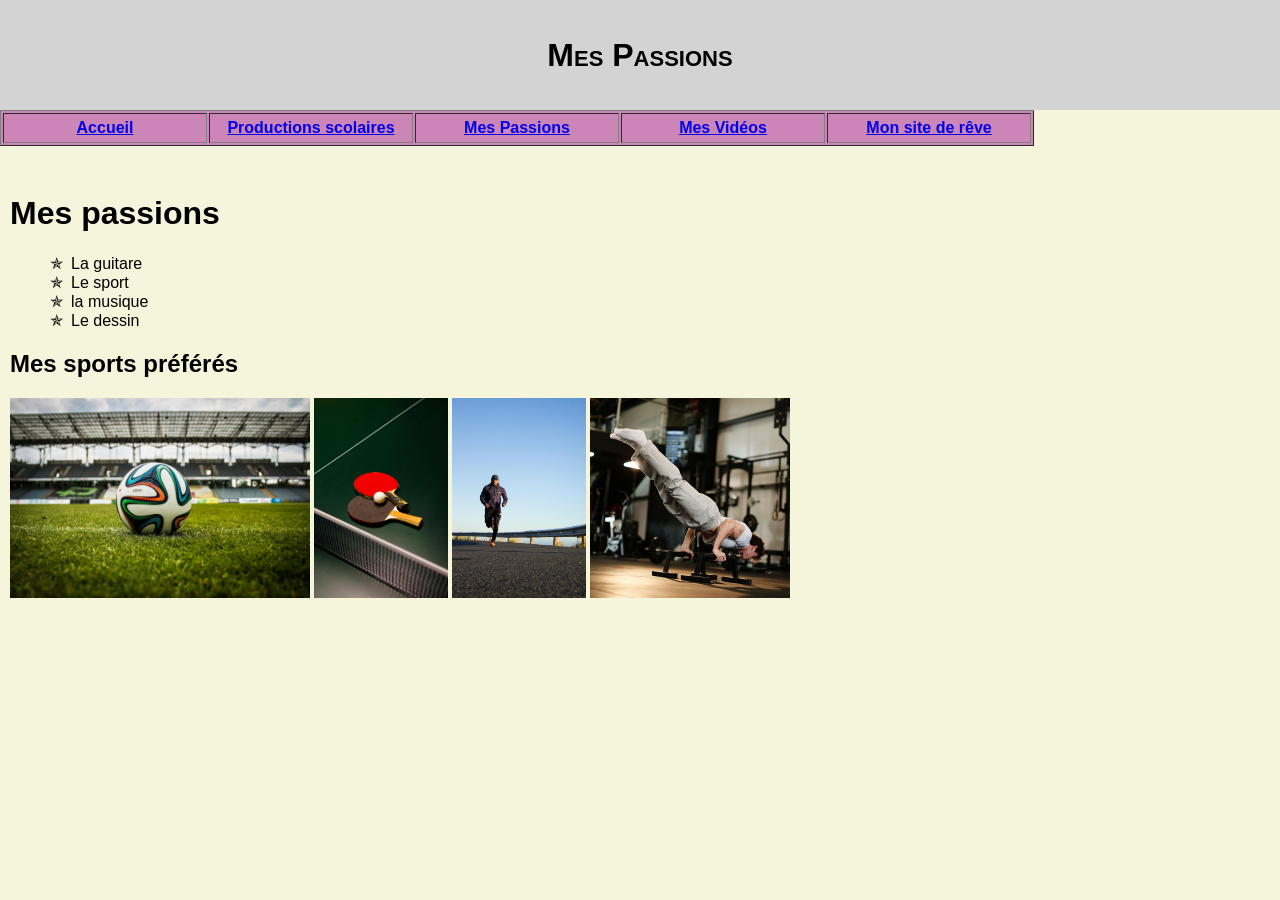
<file: passions.html>
<!DOCTYPE html>
<html lang="fr">

<head>
	<title> Mes Passions </title>
	<meta charset="utf-8" />
	<link rel="stylesheet" href="style.css" type="text/css" />
</head>

<body>
	<div id="entete-de-page"> 
		<p> Mes Passions </p>
	</div> 
	<table id="bloc-menu" border="1">
	<tr>
		<th><a href="index.html"> Accueil </a></th>
		<th><a href="productions.html">Productions scolaires</a></th>
		<th><a href="passions.html">Mes Passions</a></th>
		<th><a href="videos.html">Mes Vidéos</a></th>
		<th><a href="monsitedereve/index.html" target=_blank>Mon site de rêve</a></th>
	</tr>
	</table> <br/> 
	<div id="contenu">
		<!--Mes passions -->
			<h1> Mes passions </h1>	
			<ul><li>La guitare</li>
				<li>Le sport</li>
				<li>la musique</li>
				<li>Le dessin</li>	</ul>
					<!--Mes sports préférés -->
					<h2> Mes sports préférés</h2>
					<img src="images/foot.jpg" alt="BOTW" class="arrondie1" height="200">
					<img src="images/tennis de table.jpg" alt="BOTW" class="arrondie1" height="200">
					<img src="images/courir.jpg" alt="BOTW" class="arrondie1" height="200">
					<img src="images/calisthenics.jpg" alt="BOTW" class="arrondie1" height="200">
	</div> <br/> 
	
</body>

</html>
</file>
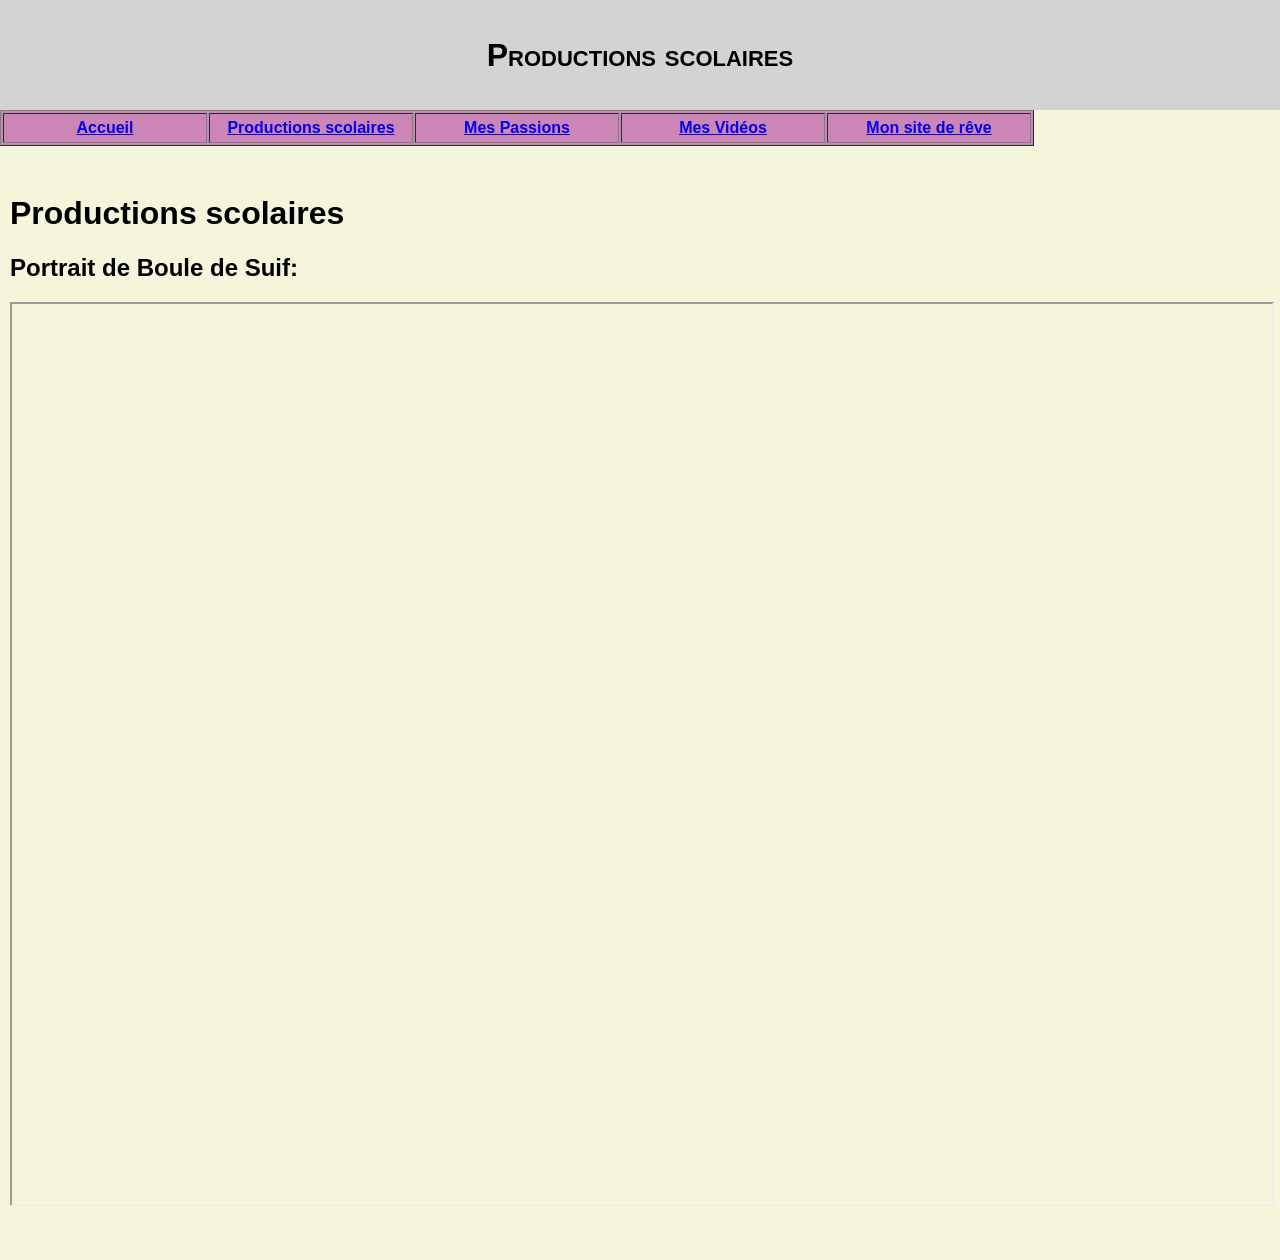
<file: productions.html>
<!DOCTYPE html>
<html lang="fr">

<head>
	<title> Productions scolaires </title>
	<meta charset="utf-8" />
	<link rel="stylesheet" href="style.css" type="text/css" />
</head>

<body>
	<div id="entete-de-page"> 
		<p> Productions scolaires </p>
	</div> 
	<table id="bloc-menu" border="1">
	<tr>
		<th><a href="index.html"> Accueil </a></th>
		<th><a href="productions.html">Productions scolaires</a></th>
		<th><a href="passions.html">Mes Passions</a></th>
		<th><a href="videos.html">Mes Vidéos</a></th>
		<th><a href="monsitedereve/index.html" target=_blank>Mon site de rêve</a></th>
	</tr>
	</table> <br/> 
	<div id="contenu">
		<!--Productions scolaires boule de suif -->
			<h1> Productions scolaires </h1>	
			<h2>Portrait de Boule de Suif:<h2>
			<iframe src="https://padlet.com/lyceesacrecoeur/productions-2sf1zji56grwufcz"width="250"></iframe> 
	</div> <br/> 
	
</body>

</html>
</file>
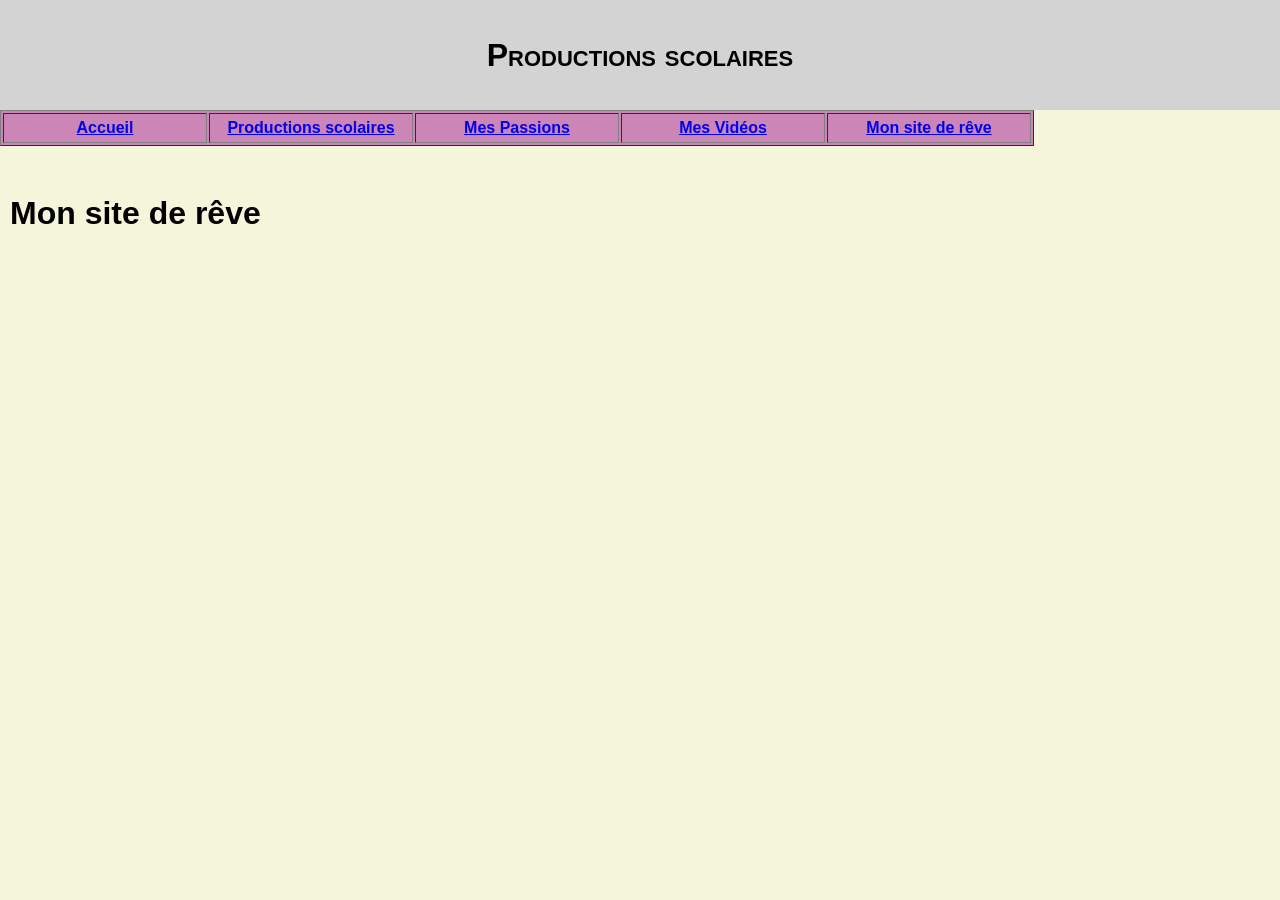
<file: site.html>
<!DOCTYPE html>
<html lang="fr">

<head>
	<title> Mon site de rêve </title>
	<meta charset="utf-8" />
	<link rel="stylesheet" href="style.css" type="text/css" />
</head>

<body>
	<div id="entete-de-page"> 
		<p> Productions scolaires </p>
	</div> 
	<table id="bloc-menu" border="1">
	<tr>
		<th><a href="index.html"> Accueil </a></th>
		<th><a href="productions.html">Productions scolaires</a></th>
		<th><a href="passions.html">Mes Passions</a></th>
		<th><a href="videos.html">Mes Vidéos</a></th>
		<th><a href="site.html">Mon site de rêve</a></th>
	</tr>
	</table> <br/> 
	<div id="contenu">
		<h1> Mon site de rêve </h1>	
	</div> <br/> 
	
</body>

</html>
</file>
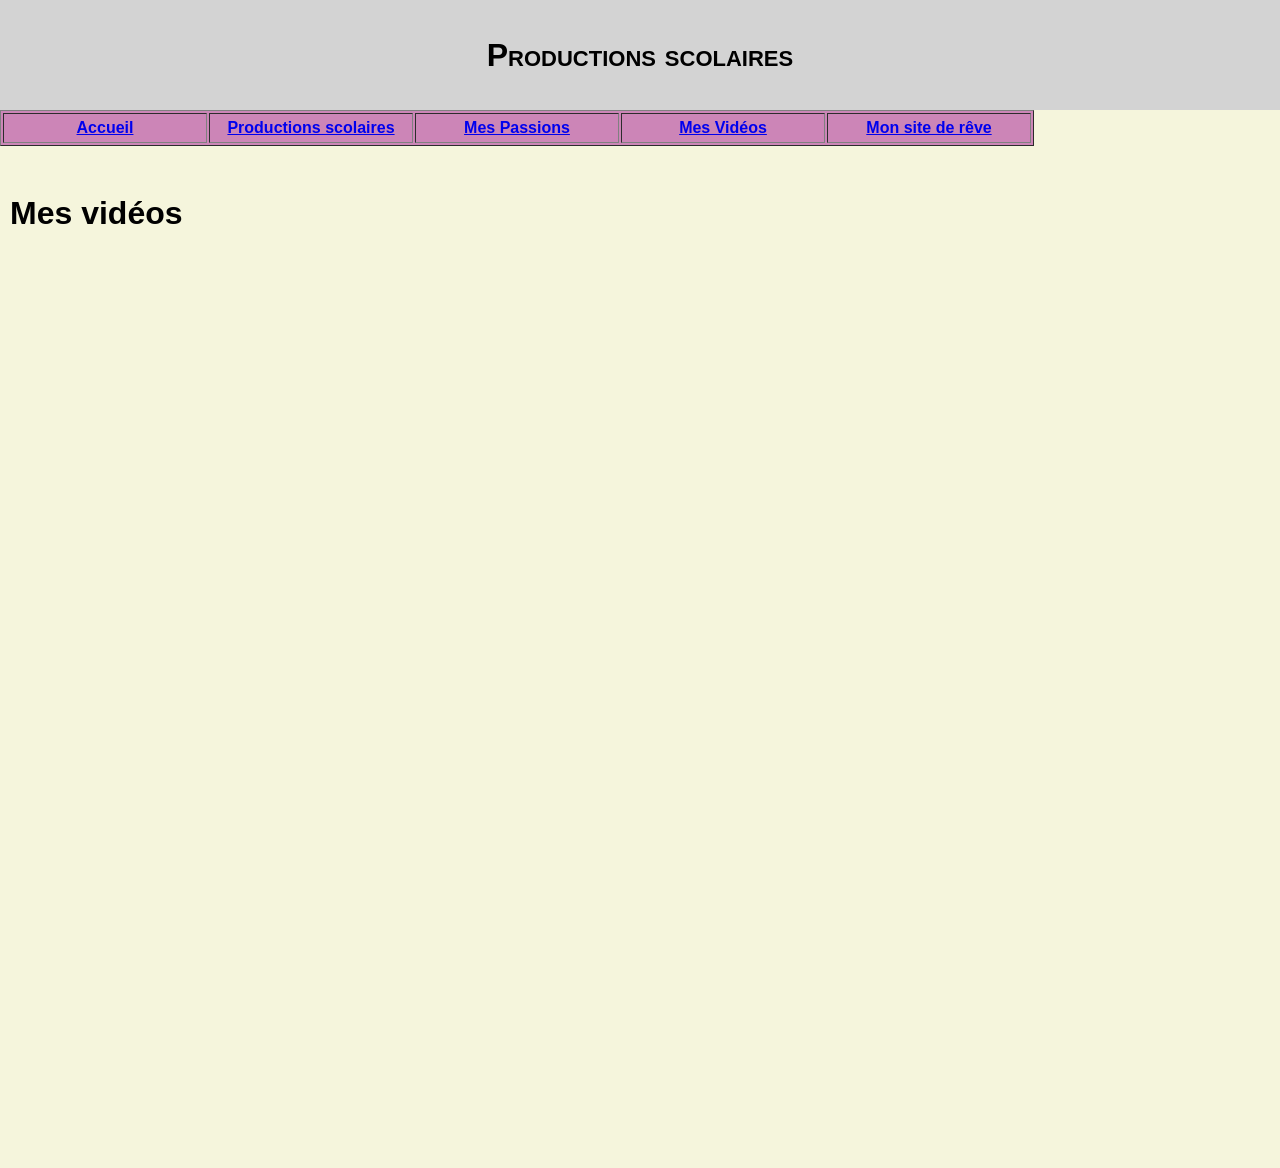
<file: videos.html>
<!DOCTYPE html>
<html lang="fr">

<head>
	<title> Mes Vidéos </title>
	<meta charset="utf-8" />
	<link rel="stylesheet" href="style.css" type="text/css" />
</head>

<body>
	<div id="entete-de-page"> 
		<p> Productions scolaires </p>
	</div> 
	<table id="bloc-menu" border="1">
	<tr>
		<th><a href="index.html"> Accueil </a></th>
		<th><a href="productions.html">Productions scolaires</a></th>
		<th><a href="passions.html">Mes Passions</a></th>
		<th><a href="videos.html">Mes Vidéos</a></th>
		<th><a href="monsitedereve/index.html" target=_blank>Mon site de rêve</a></th>
	</tr>
	</table> <br/> 
	<div id="contenu">
		<!--Mes vidéos sur le sport -->
			<h1> Mes vidéos </h1>	
		</div> 
		<div>
			<iframe width="560" height="315" src="https://www.youtube.com/embed/qb8mXQH_7gs?si=gP6v4Ufw37FotR54" title="YouTube video player" frameborder="0" allow="accelerometer; autoplay; clipboard-write; encrypted-media; gyroscope; picture-in-picture; web-share" referrerpolicy="strict-origin-when-cross-origin" allowfullscreen>
			</iframe>
</div>
</body>

</html>
</file>
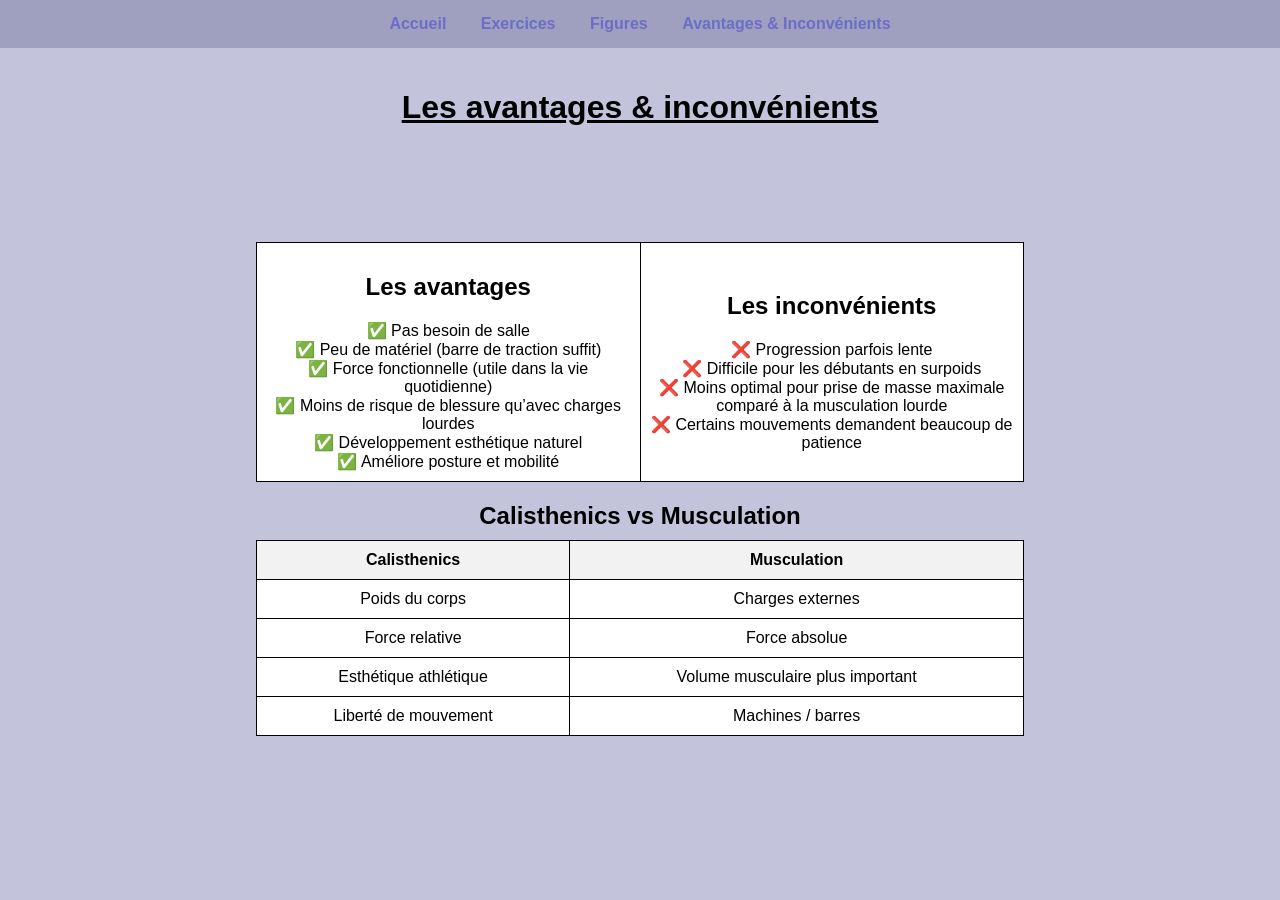
<file: monsitedereve/avantages&inconvenients.html>
<!DOCTYPE html>
<html lang="fr">
<head>
    <meta charset="UTF-8">
    <title>Les avantages & inconvénients</title>
    <link rel="stylesheet" href="style.css">
</head>
<body>

<header>
    <nav>
        <a href="index.html">Accueil</a>
        <a href="exercices.html">Exercices</a>
        <a href="figures.html">Figures</a>
		<a href="avantages&inconvenients.html">Avantages & Inconvénients</a>
    </nav>
</header>
<main>
 <h1><u>Les avantages & inconvénients</u></h1>
 </main>
<!-- Les avantages et inconvénients de la calisthenics -->
<table>
	<tr>
		<td>
			<h2>Les avantages</h2>
			✅ Pas besoin de salle<br>
			✅ Peu de matériel (barre de traction suffit)<br>
			✅ Force fonctionnelle (utile dans la vie quotidienne)<br>
			✅ Moins de risque de blessure qu’avec charges lourdes<br>
			✅ Développement esthétique naturel<br>
			✅ Améliore posture et mobilité<br>
		</td>
		<td width=50%>
			<h2>Les inconvénients</h2>		
			❌ Progression parfois lente<br>
			❌ Difficile pour les débutants en surpoids<br>
			❌ Moins optimal pour prise de masse maximale comparé à la musculation lourde<br>
			❌ Certains mouvements demandent beaucoup de patience<br>
		</td>
	</tr>
<br>
<br>
<br>
<!-- style du tableau sur la Calisthenics vs Musculation-->
<title>Calisthenics vs Musculation</title>
    <style>
        table {
            width: 60%;
            border-collapse: collapse;
            margin: 20px auto;
            font-family: Arial, sans-serif;
        }
        th, td {
            border: 1px solid #000;
            padding: 10px;
            text-align: center;
        }
        th {
            background-color: #f2f2f2;
        }
        caption {
            font-size: 1.5em;
            margin-bottom: 10px;
            font-weight: bold;
        }
		
		<!-- Calisthenics vs Musculation-->
    </style>
<table>
    <caption>Calisthenics vs Musculation</caption>
    <thead>
        <tr>
            <th>Calisthenics</th>
            <th>Musculation</th>
        </tr>
    </thead>
        <tr>
            <td>Poids du corps</td>
            <td>Charges externes</td>
        </tr>
        <tr>
            <td>Force relative</td>
            <td>Force absolue</td>
        </tr>
        <tr>
            <td>Esthétique athlétique</td>
            <td>Volume musculaire plus important</td>
        </tr>
        <tr>
            <td>Liberté de mouvement</td>
            <td>Machines / barres</td>
        </tr>
</table>

</body>
</html>
</file>
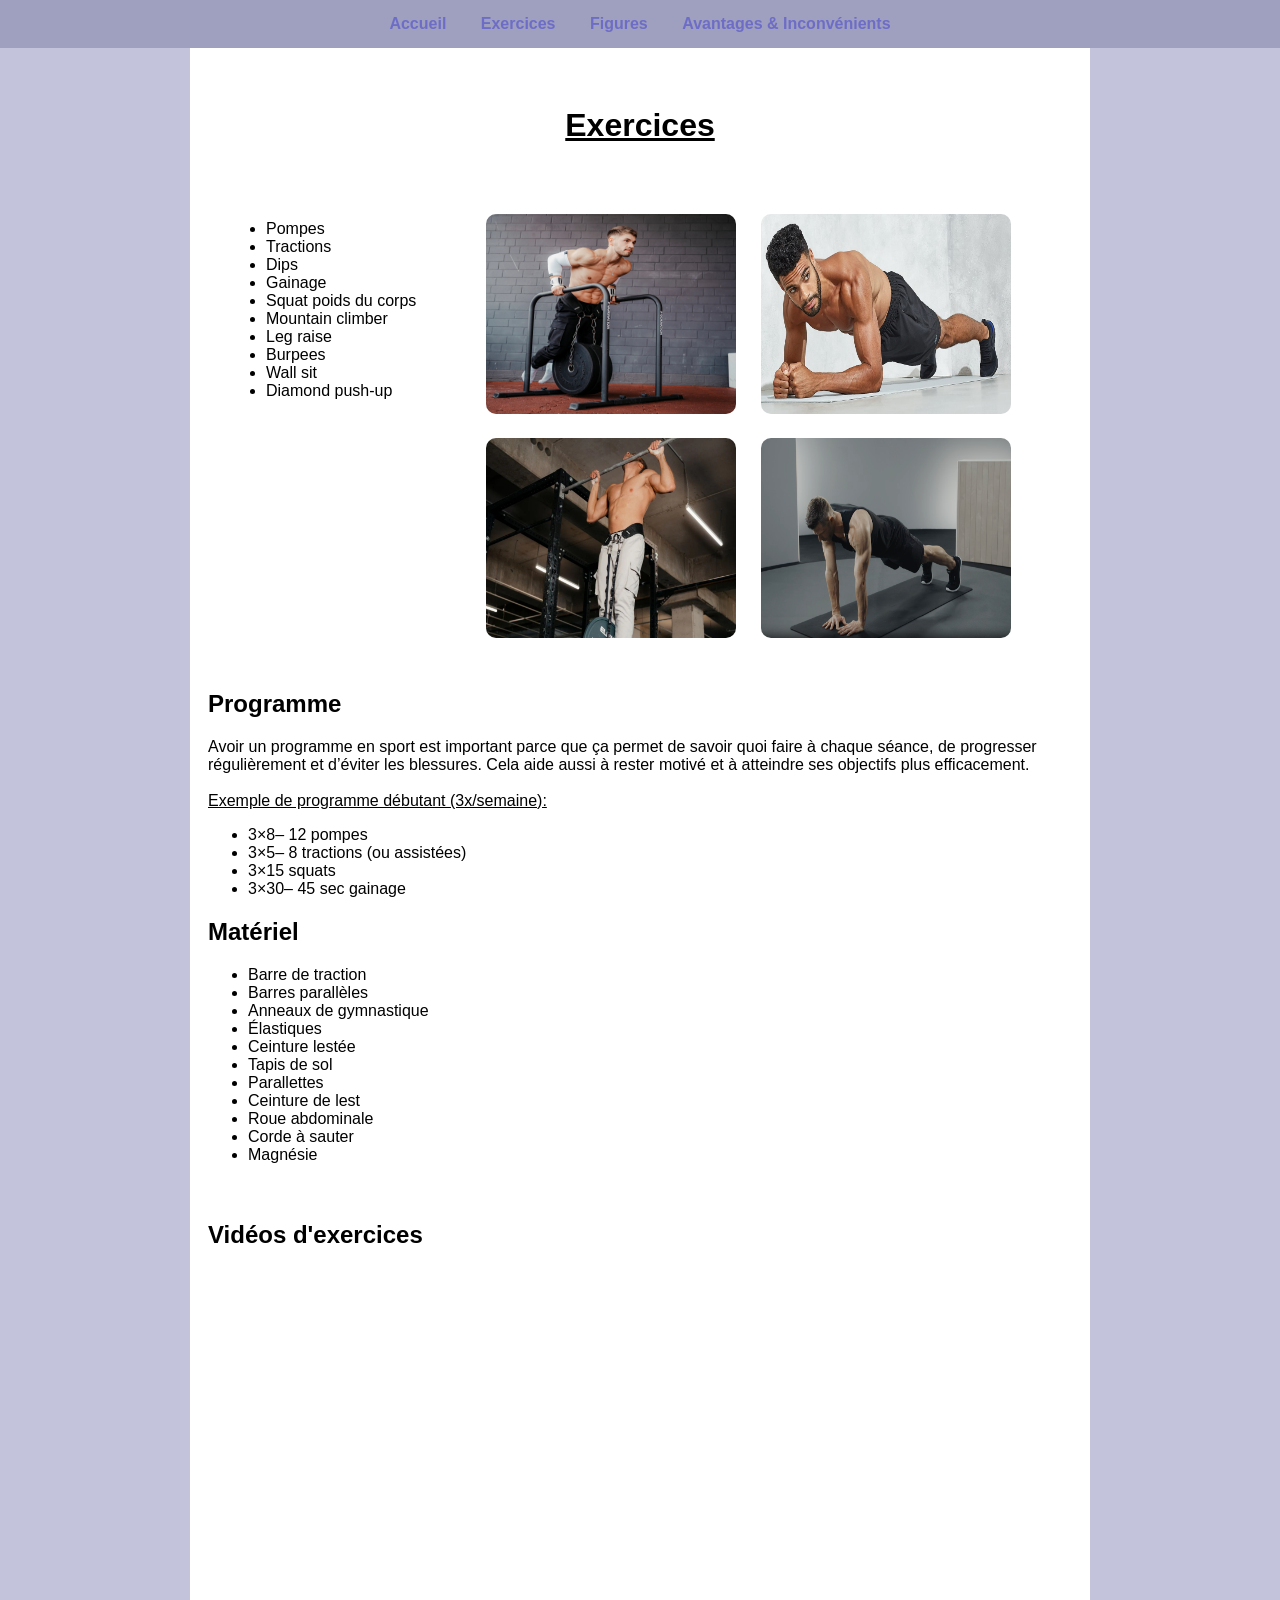
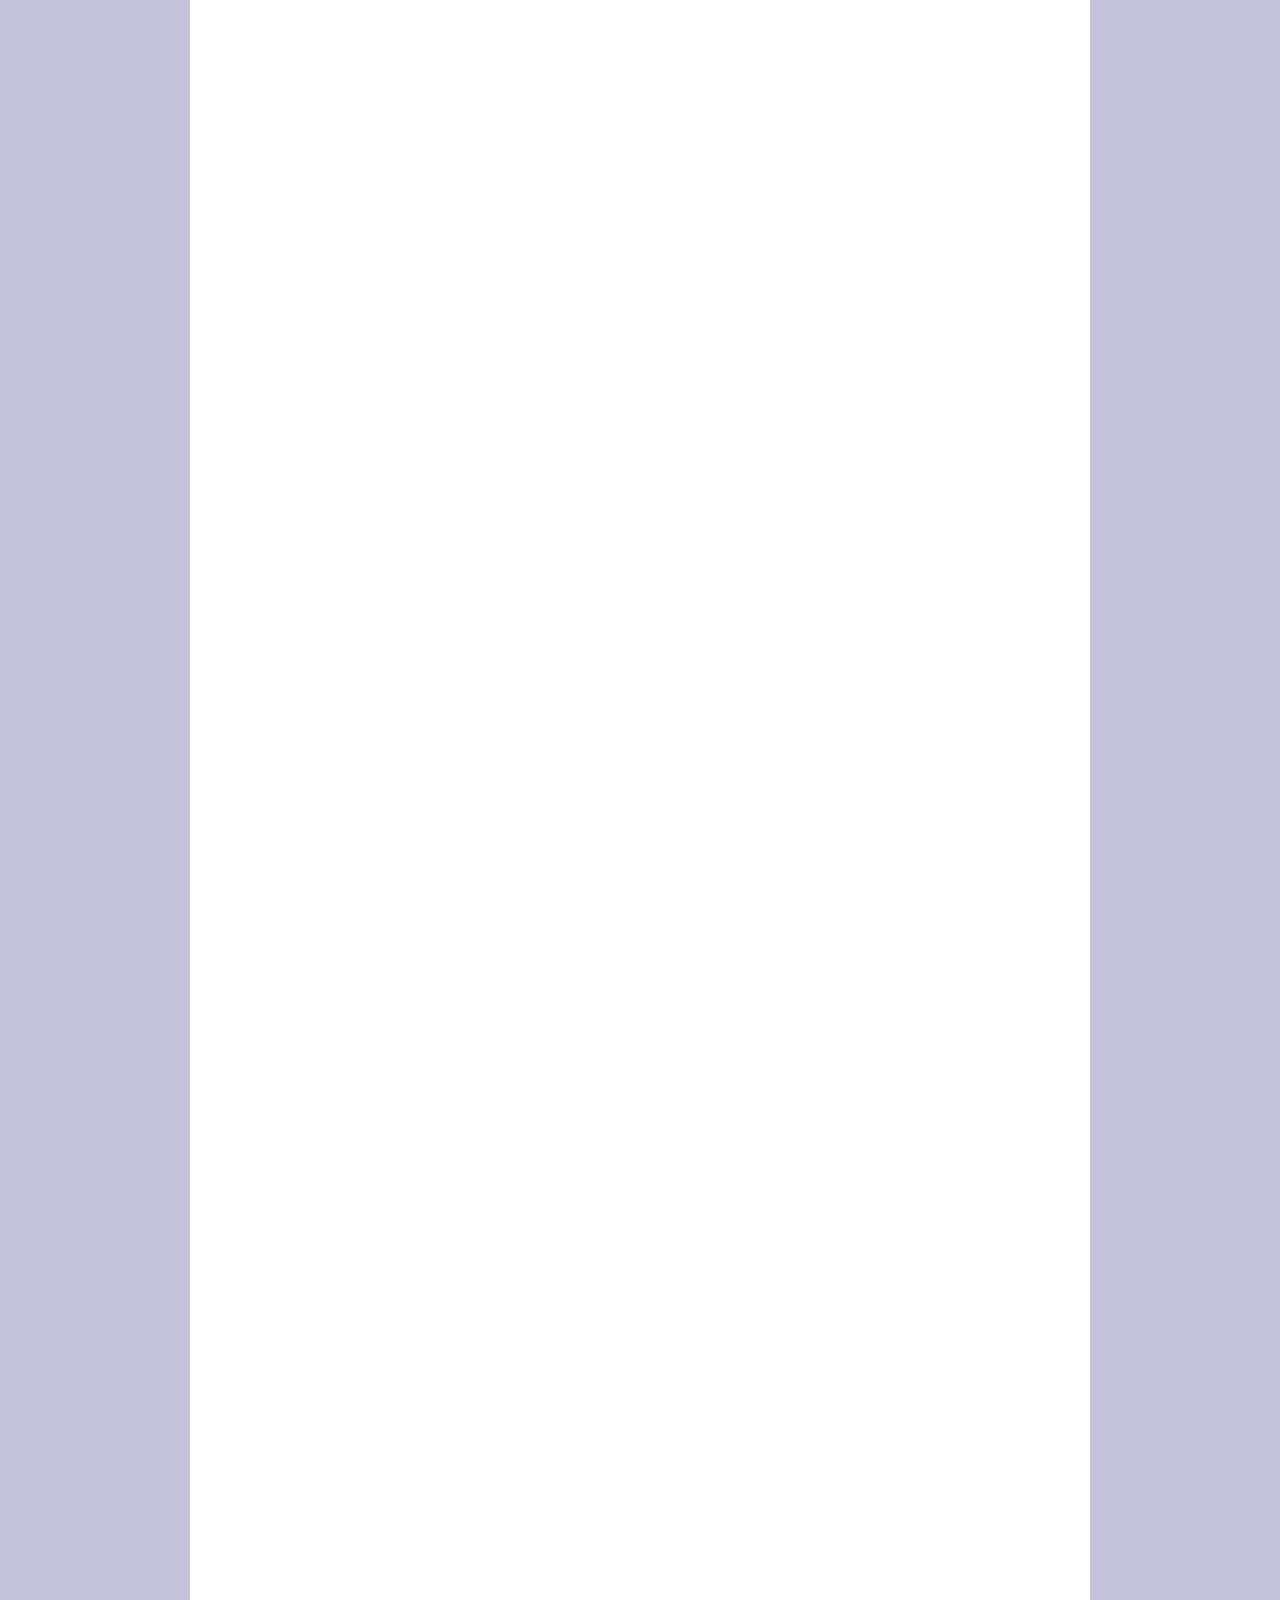
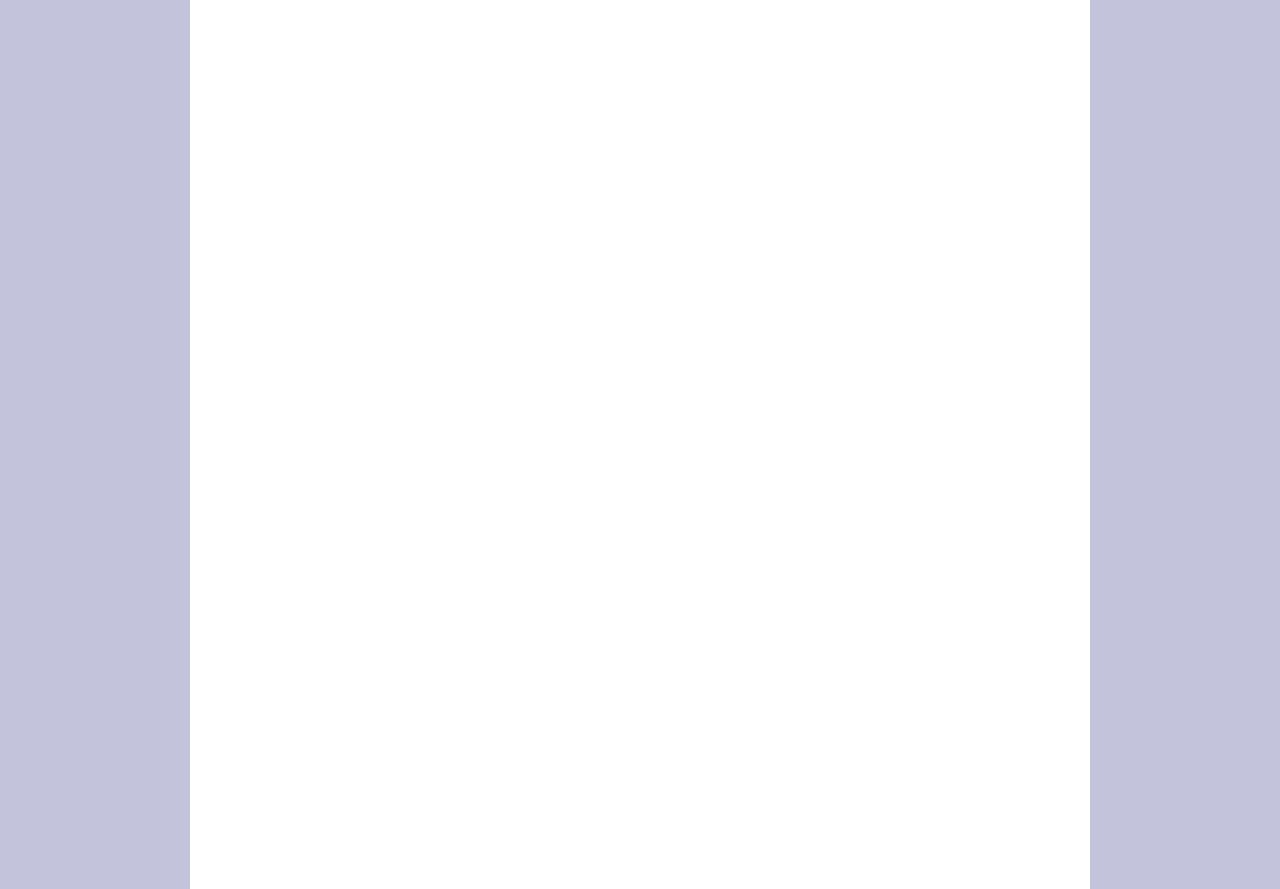
<file: monsitedereve/exercices.html>
<!DOCTYPE html>
<html lang="fr">
<head>
    <meta charset="UTF-8">
    <title>Les exercices</title>
    <link rel="stylesheet" href="style.css">
</head>
<body>

<header>
     <nav>
        <a href="index.html">Accueil</a>
        <a href="exercices.html">Exercices</a>
        <a href="figures.html">Figures</a>
		<a href="avantages&inconvenients.html">Avantages & Inconvénients</a>
    </nav>
</header>
<table width=900 align=center>
	<tr>
		<td>
		<main>
		<h1><u>Exercices</u></h1>
		</main>
			<!--exercice-->
			<table width=100%>
				<tr>
					<td valign=top>
						<ul>
							<li>Pompes</li>
							<li>Tractions</li>
							<li>Dips</li>
							<li>Gainage</li>
							<li>Squat poids du corps</li>
							<li>Mountain climber</li>
							<li>Leg raise</li>
							<li>Burpees</li>
							<li>Wall sit</li>
							<li>Diamond push-up</li>
						</ul>
					</td>
					<td width=70%>
					<img src="photos/dips.png" alt="BOTW" class="arrondie1" height="200">
					<img src="photos/gainage.jpg" alt="BOTW" class="arrondie1" height="200">
					<img src="photos/traction.webp" alt="BOTW" class="arrondie1" height="200">
					<img src="photos/diamonds.png" alt="BOTW" class="arrondie1" height="200">
					</td>
				</tr>
			</table>


			<!-- programme -->
			<h2>Programme</h2>
			<p>Avoir un programme en sport est important parce que ça permet de savoir quoi faire à chaque séance, de progresser régulièrement et d’éviter les blessures.
			Cela aide aussi à rester motivé et à atteindre ses objectifs plus efficacement.
			<br>
			<br>
			<u>Exemple de programme débutant (3x/semaine):</u>
				<ul>
					<li>3×8– 12 pompes</li>
					<li>3×5– 8 tractions (ou assistées)</li>
					<li>3×15 squats</li>
					<li>3×30– 45 sec gainage</li>
				</ul>
			</p>

			<!-- Matériel --> 
			<h2>Matériel</h2>
			<ul>
				<li> Barre de traction</li>
				<li> Barres parallèles</li>
				<li> Anneaux de gymnastique</li>
				<li> Élastiques</li>
				<li> Ceinture lestée</li>
				<li> Tapis de sol</li>
				<li> Parallettes</li>
				<li> Ceinture de lest</li>
				<li> Roue abdominale</li>
				<li> Corde à sauter</li>
				<li> Magnésie</li>
			</ul>
		</td>
	</tr>
	<tr>
		<td>
		<br>
			<!-- Vidéos YouTube --> 
			<h2>Vidéos d'exercices</h2>
			<center>
			<iframe width="300" height="200" src="https://www.youtube.com/embed/zQQQ1W-ELCo?si=-exiWr7-tfpWZWZ1" title="YouTube video player" frameborder="0" allow="accelerometer; autoplay; clipboard-write; encrypted-media; gyroscope; picture-in-picture; web-share" referrerpolicy="strict-origin-when-cross-origin" allowfullscreen></iframe>
			<iframe width="300" height="200" src="https://www.youtube.com/embed/TOXmdZ35CH0?si=f14MjHnYfiJsG0PN" title="YouTube video player" frameborder="0" allow="accelerometer; autoplay; clipboard-write; encrypted-media; gyroscope; picture-in-picture; web-share" referrerpolicy="strict-origin-when-cross-origin" allowfullscreen></iframe>
			<iframe width="300" height="200" src="https://www.youtube.com/embed/-9uHeZu0pW4?si=mD-ryCvQPE71aC5X" title="YouTube video player" frameborder="0" allow="accelerometer; autoplay; clipboard-write; encrypted-media; gyroscope; picture-in-picture; web-share" referrerpolicy="strict-origin-when-cross-origin" allowfullscreen></iframe>
			</center>
		</td>
	</tr>
</table>
</body>
</html>
</file>
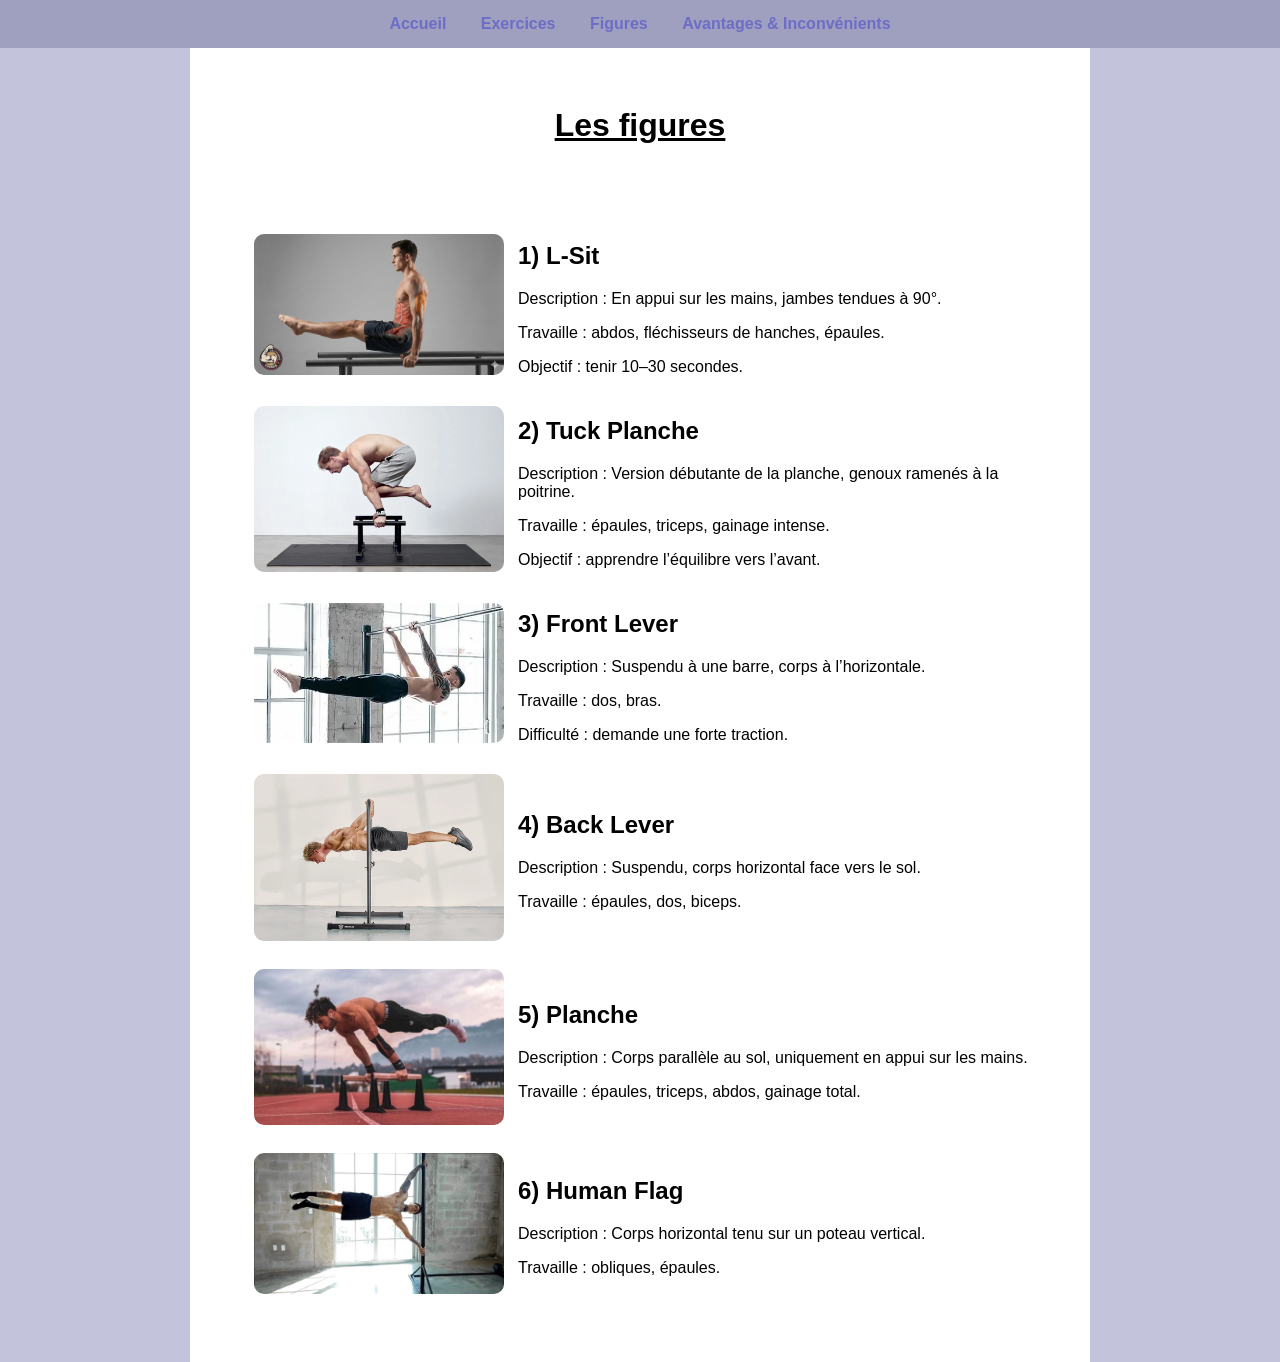
<file: monsitedereve/figures.html>
<!DOCTYPE html>
<html lang="fr">
<head>
    <meta charset="UTF-8">
    <title>Les figures</title>
    <link rel="stylesheet" href="style.css">
</head>
<body>

<header>
    <nav>
        <a href="index.html">Accueil</a>
        <a href="exercices.html">Exercices</a>
        <a href="figures.html">Figures</a>
		<a href="avantages&inconvenients.html">Avantages & Inconvénients</a>
    </nav>
</header>


<table width=900 align=center>
	<tr>
		<td>
<!-- Figures -->
 <main>
 <h1><u>Les figures</u></h1>
 </main>
	<table width=100%>
			<tr>
				<td valign=top>
						<table width=100%>
							<tr>
								<td>
									<img src="photos/l-sit.jpg" class="arrondie">
								</td>
								<td align=left>
									<h2>1) L-Sit</h2> 
									<p>Description : En appui sur les mains, jambes tendues à 90°.</p> 
									<p>Travaille : abdos, fléchisseurs de hanches, épaules.</p> 
									<p>Objectif : tenir 10–30 secondes.</p> 
								</td>
							</tr>
							<tr>
								<td>
									<img src="photos/tuck_planche.webp" class="arrondie"> 
								</td>
								<td align=left>
									<h2>2) Tuck Planche</h2> 
									<p>Description : Version débutante de la planche, genoux ramenés à la poitrine.</p> 
									<p>Travaille : épaules, triceps, gainage intense.</p> 
									<p>Objectif : apprendre l’équilibre vers l’avant.</p> 
								</td>
							</tr>
							<tr>
								<td>
									<img src="photos/frontlever.webp" class="arrondie">  
								</td>
								<td align=left>
									<h2>3) Front Lever</h2> 
									<p>Description : Suspendu à une barre, corps à l’horizontale.</p> 
									<p>Travaille : dos, bras.</p> 
									<p>Difficulté : demande une forte traction.</p> 
								</td>
							</tr>
							<tr>
								<td>
									<img src="photos/back_lever.webp" class="arrondie"> 
								</td>
								<td align=left>
									<h2>4) Back Lever</h2> 
									<p>Description : Suspendu, corps horizontal face vers le sol.</p> 
									<p>Travaille : épaules, dos, biceps.</p> 
								</td>
							</tr>
							<tr>
								<td>
									<img src="photos/full-planche.jpg" class="arrondie">  
								</td>
								<td align=left>
									<h2>5) Planche</h2> 
									<p>Description : Corps parallèle au sol, uniquement en appui sur les mains.</p> 
									<p>Travaille : épaules, triceps, abdos, gainage total.</p> 
								</td>
							</tr>
							<tr>
								<td>
									<img src="photos/human-flag.jpg" class="arrondie">  
								</td>
								<td align=left>
									<h2>6) Human Flag</h2> 
									<p>Description : Corps horizontal tenu sur un poteau vertical.</p> 
									<p>Travaille : obliques, épaules.</p> 
								</td>
							</tr>
						</table>
					</td>
				</tr>
			</table>
		</td>
	</tr>
</table>
</body>
</html>
</file>
<file: style.css>
iframe {
	width:100%;
	height:100vh;
}
body {
	margin: 0;
	padding: 0;
	background-color: beige;
	font-family: Arial, sans-serif;
	font-size: 16px;
}
/*apparence de mon site + couleur de la presentation*/
.presentation { 
  display: flex; 
  gap: 20px; 
  align-items: flex-start; 
} 

.presentation img { 
  width: 120px;   /* plus fiable que % ici */ 
  height: auto; 
} 

.texte-presentation { 
  flex: 1; 
  color:#163880; 
} 

th { width: 200px;}
ul li::before { 
  content: "✯";   /* ou n'importe quel symbole Unicode  à chercher sur internet ☻ */ 
  margin-right: 8px; 
} 
ul {
  list-style: none;
}

#entete-de-page {
	padding: 5px;
	height: 100px;
	background-color: lightgrey;
	font-size: 32px;
	font-weight: bold;
	font-variant: small-caps;
	text-align: center;
}
#bloc-menu {
	height: 36px;
	background-color: #CC85B7;
	float: center;
	color: white;
}
#contenu {
	padding: 10px;
	background-color: beige;
}
#infos {
	color: darkblue;
	font-style: italic;
}
#pied-de-page {
	padding: 5px;
	background-color: lightgrey;
	font-size: 11px;
}
/*mettre une image aux bords arrondis*/

.arrondie {
-moz-border-radius:120px;
-webkit-border-radius:120px;
border-radius:120px;
}
.bouton.active {
Color:#37917B;
}	

.bouton {
	display: inline-block;
	text-align: center;
	text-decoration: none;
	font-weight: 400;
	color: #4CB097;
	font-size: 4rem;
	line-height: 2em;
	margin: 0 20px; /* espace entre les boutons */
}
</file>
<file: monsitedereve/style.css>
/*donne la taille d'une iframe*/
iframe {
margin: 15px;	
height:100vh;
width:100%;
}
/*modifie la couleur de fond d une page la marge et la police*/
body {
    background-color: #C3C3DB;
    font-family: Arial, sans-serif;
    margin: 0;
    padding: 0;
}


header {
    background-color: #9F9FBF;
    padding: 15px;
    text-align: center;
}

nav a {
    margin: 0 15px;
    text-decoration: none;
    font-weight: bold;
    color: #6D6DC7;
}
/*change la couleur d'un lien visité*/
nav a:visited {
    color: #43438A;
}
main {
    padding: 20px;
    text-align: center;
}

img {
    width: 250px;
    margin: 10px;
    border-radius: 10px;
}

table {
	background-color : white;
	padding:15px
	}
</file>
